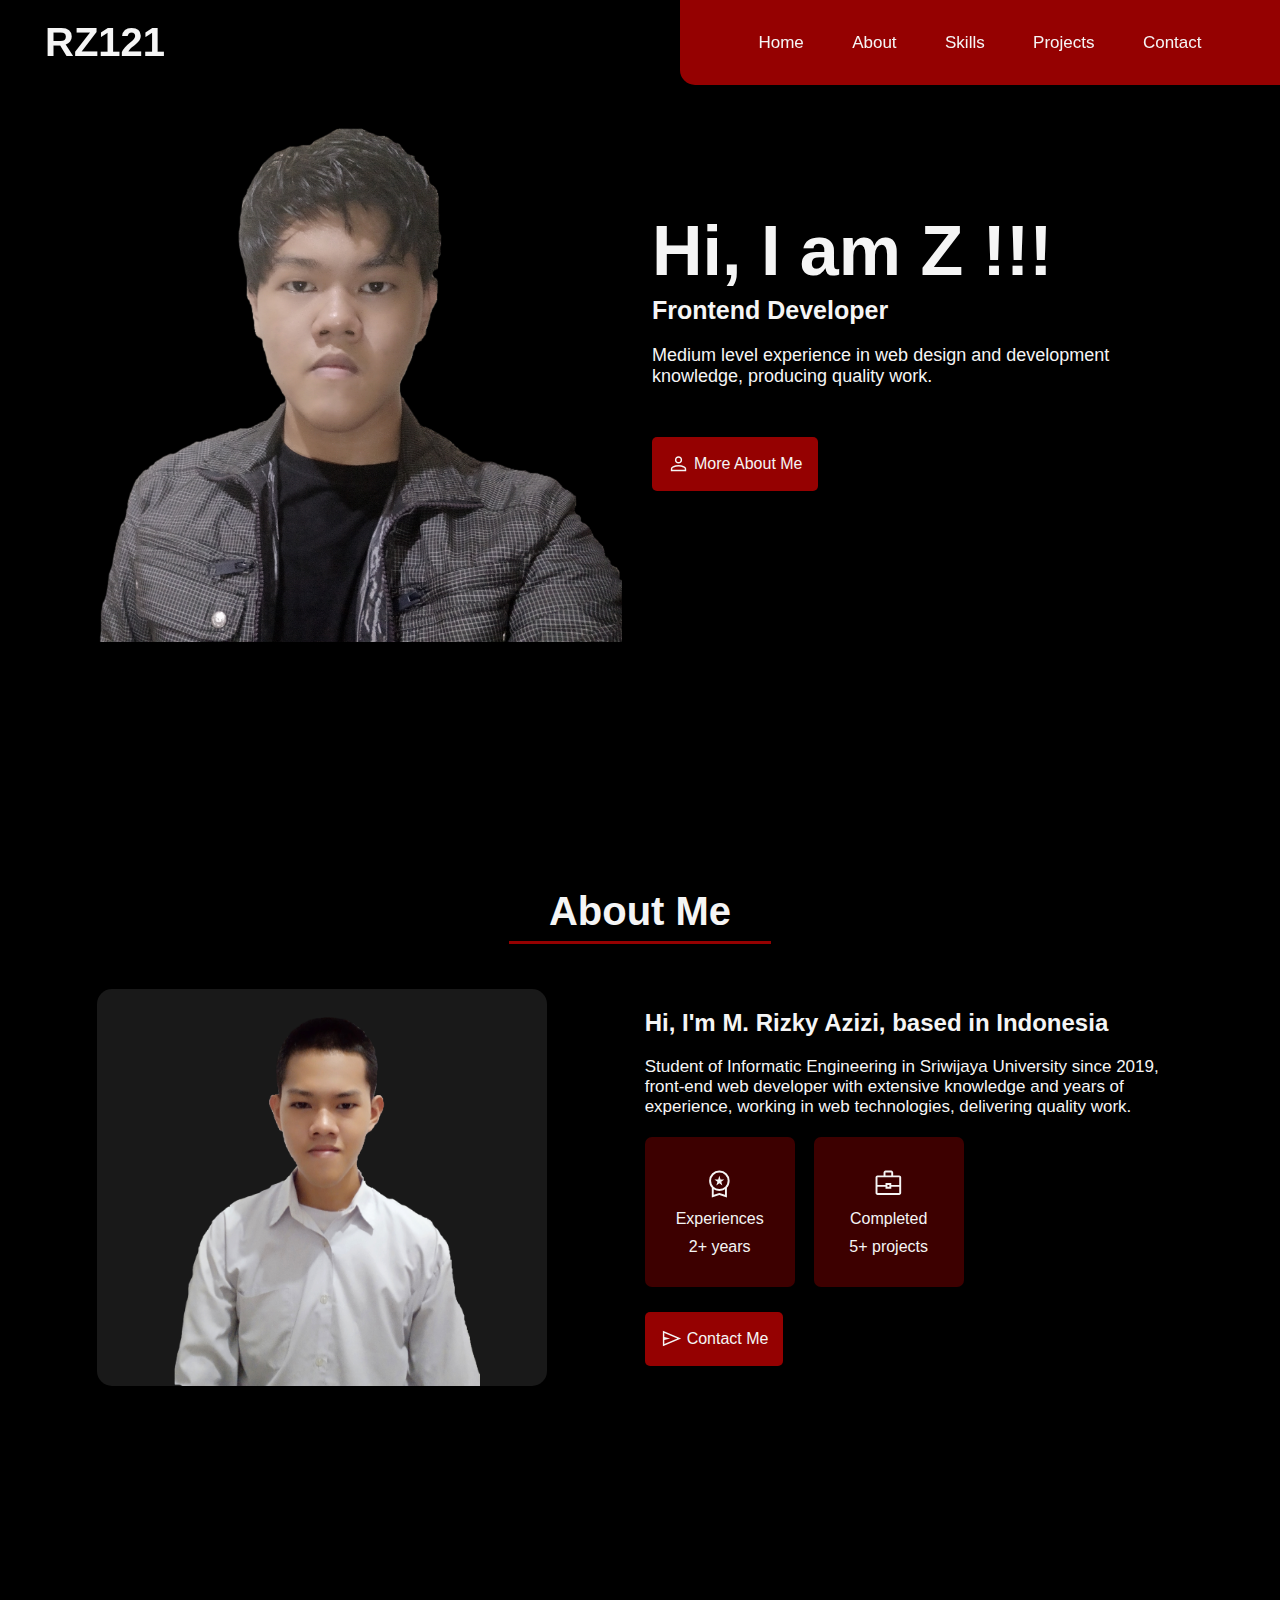
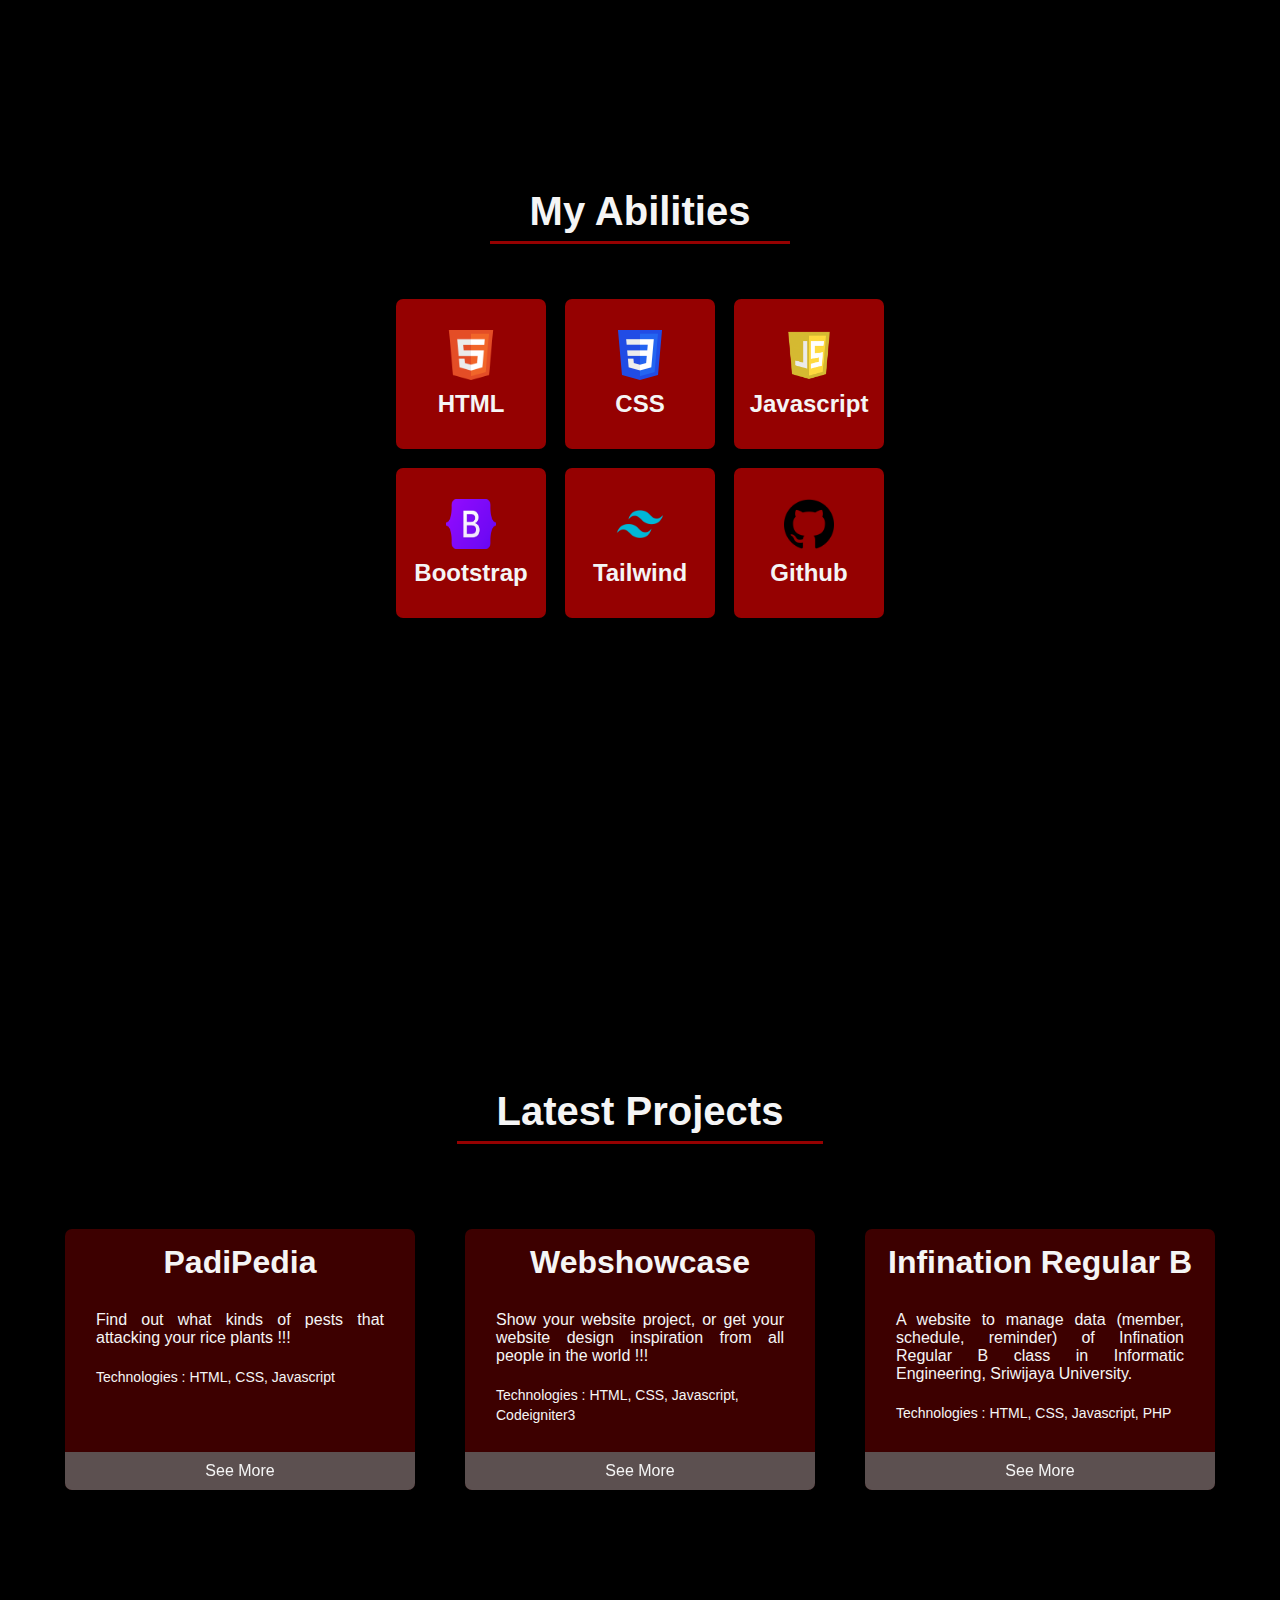
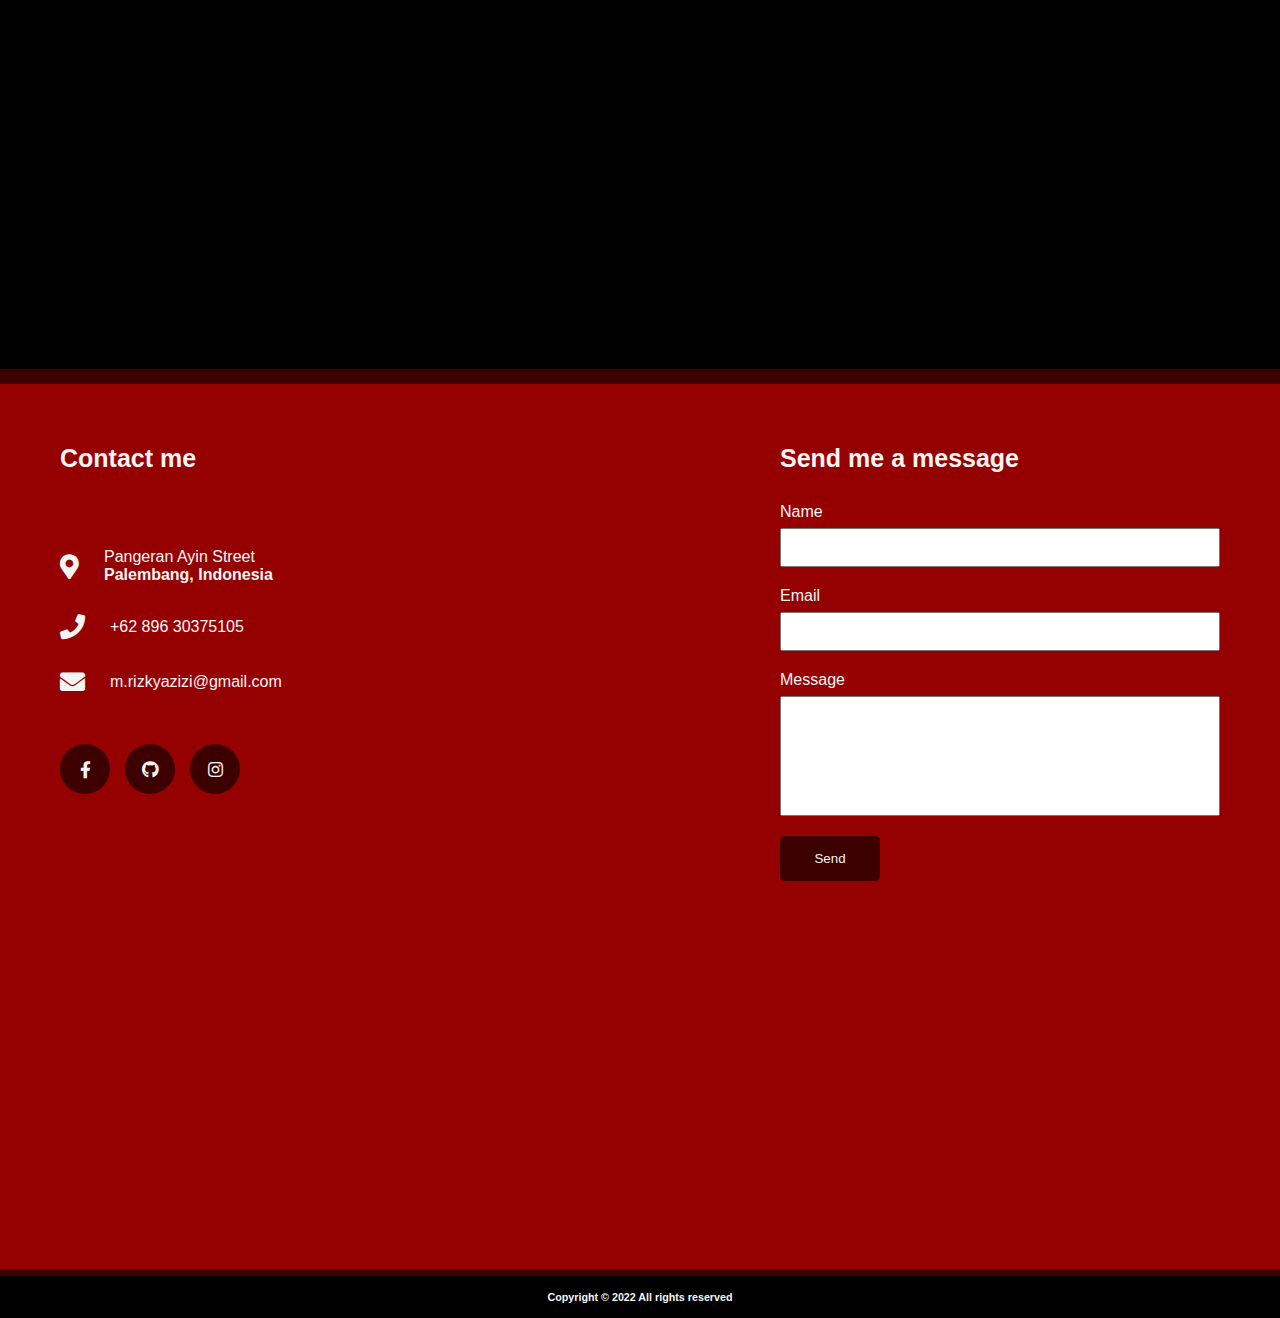
<file: index.html>
<!DOCTYPE html>
<html lang="en">
<head>
    <meta charset="UTF-8">
    <meta http-equiv="X-UA-Compatible" content="IE=edge">
    <meta name="viewport" content="width=device-width, initial-scale=1.0">
    <link rel="stylesheet" href="./assets/css/app.css">
    <link rel="stylesheet" href="./assets/icons/fa-css/all.min.css">
	<link rel="stylesheet" href="./assets/icons/fa-css/fontawesome.min.css">
    <script defer src="./assets/scripts/app.js"></script>
    <title>ZFolio</title>
</head>
<body>
    <header>
        <nav class="flex flex-wrap jc-space-between w-100">
            <section class="nav-brand pd-20">
                <h1 class="brand-title">RZ121</h1>
            </section>
            <section class="burger" onclick="openNav()">
                <span class="burger-line"></span>
                <span class="burger-line"></span>
                <span class="burger-line"></span>
            </section>
            <ul class="nav-list-group pd-30 flex jc-space-evenly ai-center">
                <li class="nav-list"><a id ="home" class="nav-link scroll-link">Home</a></li>
                <li class="nav-list"><a id ="about" class="nav-link scroll-link">About</a></li>
                <li class="nav-list"><a id ="skills" class="nav-link scroll-link">Skills</a></li>
                <li class="nav-list"><a id="projects" class="nav-link scroll-link">Projects</a></li>
                <li class="nav-list"><a id="contact" class="nav-link scroll-link">Contact</a></li>
            </ul>
        </nav>
    </header>
    <main class="flex flex-column w-100">
        <section class="home flex flex-wrap jc-center" id="home">
            <img class="home-image" src="assets/img/jumbo-image.png" alt="home-image" draggable="false">
            <div class="home-content">
                <h1 class="home-title">Hi, I am Z !!!</h1>
                <h3 class="home-subtitle">Frontend Developer</h3>
                <p class="home-description">Medium level experience in web design and development knowledge, producing quality work.</p>
                <p class="button scroll-link flex col-gap-3 ai-center" id="about"><svg class="person-symbol" xmlns="http://www.w3.org/2000/svg" height="24" width="24" viewBox="0 0 50 50"><path d="M24 23.95Q20.7 23.95 18.6 21.85Q16.5 19.75 16.5 16.45Q16.5 13.15 18.6 11.05Q20.7 8.95 24 8.95Q27.3 8.95 29.4 11.05Q31.5 13.15 31.5 16.45Q31.5 19.75 29.4 21.85Q27.3 23.95 24 23.95ZM8 40V35.3Q8 33.4 8.95 32.05Q9.9 30.7 11.4 30Q14.75 28.5 17.825 27.75Q20.9 27 24 27Q27.1 27 30.15 27.775Q33.2 28.55 36.55 30Q38.1 30.7 39.05 32.05Q40 33.4 40 35.3V40ZM11 37H37V35.3Q37 34.5 36.525 33.775Q36.05 33.05 35.35 32.7Q32.15 31.15 29.5 30.575Q26.85 30 24 30Q21.15 30 18.45 30.575Q15.75 31.15 12.6 32.7Q11.9 33.05 11.45 33.775Q11 34.5 11 35.3ZM24 20.95Q25.95 20.95 27.225 19.675Q28.5 18.4 28.5 16.45Q28.5 14.5 27.225 13.225Q25.95 11.95 24 11.95Q22.05 11.95 20.775 13.225Q19.5 14.5 19.5 16.45Q19.5 18.4 20.775 19.675Q22.05 20.95 24 20.95ZM24 16.45Q24 16.45 24 16.45Q24 16.45 24 16.45Q24 16.45 24 16.45Q24 16.45 24 16.45Q24 16.45 24 16.45Q24 16.45 24 16.45Q24 16.45 24 16.45Q24 16.45 24 16.45ZM24 37Q24 37 24 37Q24 37 24 37Q24 37 24 37Q24 37 24 37Q24 37 24 37Q24 37 24 37Q24 37 24 37Q24 37 24 37Z"/></svg>More About Me</p>
            </div>
        </section>
        <section class="profile flex flex-column min-height-100" id="about">
            <div class="section-title w-100 flex flex-column ai-center">
                <span class="section-title-text flex flex-column ai-center">
                    <h1>About Me</h1>
                </span>
            </div>
            <div class="section-content flex flex-wrap pd-20 w-100 jc-space-evenly">
                <div class="profile-image-container flex jc-center">
                    <img src="./assets/img/profile-image.png" alt="profile-picture" class="profile-image">
                </div>
                <aside class="profile-description pd-20">
                    <h2 class="profile-title">Hi, I'm M. Rizky Azizi, based in Indonesia</h2>
                    <p class="description">Student of Informatic Engineering in Sriwijaya University since 2019, front-end web developer with extensive knowledge and years of experience, working in web technologies, delivering quality work.</p>
                    <div class="card-container profile-card w-100 flex flex-wrap">
                        <div class="small-card w-100 flex flex-column ai-center jc-center">
                            <svg xmlns="http://www.w3.org/2000/svg" height="32" width="32" viewBox="0 0 50 50"><path d="M19.25 27.4 21.05 21.65 16.3 17.95H22.1L24 12L25.85 17.95H31.7L26.95 21.65L28.7 27.4L24 23.85ZM12.2 46V30.8Q9.95 28.45 8.975 25.65Q8 22.85 8 20Q8 13.2 12.6 8.6Q17.2 4 24 4Q30.8 4 35.4 8.6Q40 13.2 40 20Q40 22.85 39.025 25.65Q38.05 28.45 35.8 30.8V46L24 42.05ZM24 33Q29.45 33 33.225 29.225Q37 25.45 37 20Q37 14.55 33.225 10.775Q29.45 7 24 7Q18.55 7 14.775 10.775Q11 14.55 11 20Q11 25.45 14.775 29.225Q18.55 33 24 33ZM15.2 41.8 24 39.05 32.8 41.8V33.25Q30.8 34.7 28.5 35.35Q26.2 36 24 36Q21.8 36 19.5 35.35Q17.2 34.7 15.2 33.25ZM24 37.5Q24 37.5 24 37.5Q24 37.5 24 37.5Q24 37.5 24 37.5Q24 37.5 24 37.5Z"/></svg>
                            <p class="small-card-title">Experiences</p>
                            <p class="small-card-description">2+ years</p>
                        </div>
                        <div class="small-card w-100 flex flex-column ai-center jc-center">
                            <svg xmlns="http://www.w3.org/2000/svg" height="32" width="32" viewBox="0 0 50 50"><path d="M16.5 11.55V7Q16.5 5.8 17.4 4.9Q18.3 4 19.5 4H28.5Q29.7 4 30.6 4.9Q31.5 5.8 31.5 7V11.55H41Q42.2 11.55 43.1 12.45Q44 13.35 44 14.55V39Q44 40.2 43.1 41.1Q42.2 42 41 42H7Q5.8 42 4.9 41.1Q4 40.2 4 39V14.55Q4 13.35 4.9 12.45Q5.8 11.55 7 11.55ZM19.5 11.55H28.5V7Q28.5 7 28.5 7Q28.5 7 28.5 7H19.5Q19.5 7 19.5 7Q19.5 7 19.5 7ZM41 29.45H28.55V32.45H19.55V29.45H7V39Q7 39 7 39Q7 39 7 39H41Q41 39 41 39Q41 39 41 39ZM22.55 29.45H25.55V26.45H22.55ZM7 26.45H19.55V23.45H28.55V26.45H41V14.55Q41 14.55 41 14.55Q41 14.55 41 14.55H7Q7 14.55 7 14.55Q7 14.55 7 14.55ZM24 27.95Q24 27.95 24 27.95Q24 27.95 24 27.95Q24 27.95 24 27.95Q24 27.95 24 27.95Q24 27.95 24 27.95Q24 27.95 24 27.95Q24 27.95 24 27.95Q24 27.95 24 27.95Z"/></svg>
                            <p class="small-card-title">Completed</p>
                            <p class="small-card-description">5+ projects</p>
                        </div>
                    </div>
                    <p class="button scroll-link profile-btn flex ai-center col-gap-3" id="contact"><svg xmlns="http://www.w3.org/2000/svg" height="24" width="24" viewBox="0 0 50 50"><path d="M6 40V8L44 24ZM9 35.35 36.2 24 9 12.5V20.9L21.1 24L9 27ZM9 35.35V24V12.5V20.9V27Z"/></svg>Contact Me</p>
                </aside>
            </div>
        </section>
        <section class="skills flex flex-column ai-center min-height-100" id="skills">
            <div class="section-title w-100 flex flex-column ai-center">
                <span class="section-title-text flex flex-column ai-center">
                    <h1>My Abilities</h1>
                </span>
            </div>
            <div class="card-container skill-container flex jc-center flex-wrap">
                <div class="small-card w-100 flex flex-column ai-center jc-center pd-10">
                    <img src="assets/img/skills/html-logo.png" alt="skill-logo" class="small-card-image">
                    <h2 class="small-card-title">HTML</h2>
                </div>
                <div class="small-card w-100 flex flex-column ai-center jc-center">
                    <img src="assets/img/skills/css-logo.png" alt="skill-logo" class="small-card-image">
                    <h2 class="small-card-title">CSS</h2>
                </div>
                <div class="small-card w-100 flex flex-column ai-center jc-center">
                    <img src="assets/img/skills/javascript-logo.png" alt="skill-logo" class="small-card-image">
                    <h2 class="small-card-title">Javascript</h2>
                </div>
                <div class="small-card w-100 flex flex-column ai-center jc-center">
                    <img src="assets/img/skills/bootstrap-logo.png" alt="skill-logo" class="small-card-image">
                    <h2 class="small-card-title">Bootstrap</h2>
                </div>
                <div class="small-card w-100 flex flex-column ai-center jc-center">
                    <img src="assets/img/skills/tailwind-logo.png" alt="skill-logo" class="small-card-image">
                    <h2 class="small-card-title">Tailwind</h2>
                </div>
                <div class="small-card w-100 flex flex-column ai-center jc-center">
                    <img src="assets/img/skills/github-logo.png" alt="skill-logo" class="small-card-image">
                    <h2 class="small-card-title">Github</h2>
                </div>
            </div>
            <div class="slider w-100 pd-20 jc-center">
                <svg xmlns="http://www.w3.org/2000/svg" height="48" width="48" class="left-slider"><path d="M28.05 36 16 23.95 28.05 11.9 30.2 14.05 20.3 23.95 30.2 33.85Z"/></svg>
                <svg xmlns="http://www.w3.org/2000/svg" height="48" width="48" class="right-slider"><path d="M18.75 36 16.6 33.85 26.5 23.95 16.6 14.05 18.75 11.9 30.8 23.95Z"/></svg>
            </div>
        </section>
        <section class="projects flex flex-column ai-center min-height-100" id="projects">
            <div class="section-title w-100 flex flex-column ai-center">
                <span class="section-title-text flex flex-column ai-center">
                    <h1>Latest Projects</h1>
                </span>
            </div>
            <div class="card-container projects-container flex jc-center flex-wrap">
                <article class="text-card project-card flex flex-column">
                    <h1 class="text-card-title">PadiPedia</h1>
                    <p class="text-card-description">Find out what kinds of pests that attacking your rice plants !!!</p>
                    <p class="text-card-note">Technologies : HTML, CSS, Javascript</p>
                    <a href="#" class="article-card-link">See More</a>
                </article>
                <article class="text-card project-card flex flex-column">
                    <h1 class="text-card-title">Webshowcase</h1>
                    <p class="text-card-description">Show your website project, or get your website design inspiration from all people in the world !!!</p>
                    <p class="text-card-note">Technologies : HTML, CSS, Javascript, Codeigniter3</p>
                    <a href="#" class="article-card-link">See More</a>
                </article>
                <article class="text-card project-card flex flex-column">
                    <h1 class="text-card-title">Infination Regular B</h1>
                    <p class="text-card-description">A website to manage data (member, schedule, reminder) of Infination Regular B class in Informatic Engineering, Sriwijaya University.</p>
                    <p class="text-card-note">Technologies : HTML, CSS, Javascript, PHP</p>
                    <a href="#" class="article-card-link">See More</a>
                </article>
            </div>
        </section>
        <section class="contact flex flex-wrap jc-space-between min-height-100 pd-30" id="contact">
            <div class="contact-info flex flex-column pd-30">
                <h3 class="contact-title">Contact me</h3>
                <ul class="contact-info-list flex flex-column">
                    <li class="flex ai-center">
                        <i class="fa-solid fa-location-dot"></i>
                        <div class="info-address">
                            <p>Pangeran Ayin Street</p>
                            <strong>Palembang, Indonesia</strong>
                        </div>
                    </li>
                    <li class="flex ai-center">
                        <i class="fa-solid fa-phone"></i>
                        <p>+62 896 30375105</p>
                    </li>
                    <li class="flex ai-center">
                        <i class="fa-solid fa-envelope"></i>
                        <p>m.rizkyazizi@gmail.com</p>
                    </li>
                </ul>
                <div class="social-media flex w-100">
                    <div class="card-logo flex jc-center ai-center round">
                        <i class="fa-brands fa-facebook-f"></i>
                    </div>
                    <div class="card-logo flex jc-center ai-center round">
                        <i class="fa-brands fa-github"></i>
                    </div>
                    <div class="card-logo flex jc-center ai-center round">
                        <i class="fa-brands fa-instagram"></i>
                    </div>
                </div>
            </div>
            <div class="message flex flex-column pd-30">
                <h3 class="contact-title">Send me a message</h3>
                <form class="message-form flex flex-column">
                    <label for="name">Name</label>
                    <input type="text" id="name" name="name">
                    <label for="email">Email</label>
                    <input type="text" id="email" name="email">
                    <label for="message-text">Message</label>
                    <textarea name="message-text" id="message-text"></textarea>
                    <button type="button" class="button contact-button">Send</button>
                </form>
            </div>
        </section>
    </main>
    <footer class="flex jc-center ai-center">
        <h6>Copyright &copy; 2022 All rights reserved</h6>
    </footer>
</body>
</html>
</file>
<file: assets/css/app.css>
:root{
    --black: #000000;
    --darkRed: #3D0000;
    --red: #950101;
    --lightRed: #FF0000;
    --white: #f5f5f5;
    --grey: #383838;
    --softBlack: #191919;
}
*{
    margin: 0;
    padding: 0;
    box-sizing: border-box;
    font-family: Helvetica;
    font-family: Helvetica, Arial, sans-serif;
    scrollbar-width: none;
}
*::-webkit-scrollbar{
    width: 0px;
}
/* ========= REUSABLE CSS  =========*/
.flex{display: flex}
.flex-column{flex-direction: column}
.flex-wrap{flex-wrap: wrap}
.jc-center{justify-content: center}
.jc-space-between{justify-content: space-between}
.jc-space-evenly{justify-content: space-evenly}
.jc-space-around{justify-content: space-around}
.ai-center{align-items: center}
.w-100{width: 100%}
.min-height-100{min-height: 100vh}
.pd-20{padding: 20px}
.pd-30{padding: 30px}
.border-active{border: 1px solid}
.col-gap-3{column-gap: 3px;}
.round{border-radius: 50%;}
/* ==================================================== */
body{
    background-color: var(--black);
    color: var(--white);
}
header{
    position: relative;
}
.scrolled-nav{
    z-index: 1;
    background-color: var(--red);
    border-bottom: 5px solid var(--lightRed);
}
a{
    text-decoration: none;
    color: var(--white);
}
input,textarea{
    outline: none;
    resize: none;
}
nav{
    position: fixed;
    transition: all 0.5s;
}
.nav-brand{padding-left: 45px}
.brand-title{
    color: var(--white);
    font-size: 40px;
}
.nav-list-group{
    list-style: none;
    width: 500px;
    background-color: var(--red);
    border-bottom-left-radius: 15px;
}
.nav-link{
    text-decoration: none;
    display: inline-block;
    color: var(--white);
    font-size: 14px;
}
.nav-link:hover{
    color: var(--darkRed);
    cursor: pointer;
}
.burger{
    display: none;
    flex-direction: column;
    align-self: center;
}
.burger-line{
    display: inline-block;
    width: 45px;
    height: 5px;
    background-color: var(--white);
    margin-bottom: 5px;
    border-radius: 2px;
}
.burger:hover{cursor: pointer}
.home{
    padding-top: 111px;
    min-height: calc(100vh - 111px);
    margin-bottom: 50px;
}
.home-image{
    width: 450px;
    height: 450px;
    border-bottom-left-radius: 40%;
    border-bottom-right-radius: 40%;
}
.home-content{
    width: 45%;
    min-width: 350px;
    margin-left: 10px;
    padding: 20px;
    padding-top: 100px;
}
.home-title{
    font-size: 35px;
    margin-bottom: 5px;
}
.home-subtitle{
    font-size: 20px;
    margin-bottom: 20px;
}
.home-description{
    font-size: 15px;
    margin-bottom: 50px;
}
.button{
    padding: 15px;
    background-color: var(--red);
    color: var(--white);
    width: fit-content;
    border: none;
    border-radius: 5px;
    outline: none;
}
.button:hover{
    background-color: var(--darkRed);
    cursor: pointer;
}
svg{
    fill: var(--white);
}
.section-title{
    padding: 25px;
    padding-top: 50px;
    font-size: 20px;
}
.section-title-text{
    position: relative;
    z-index: -1;
    padding-left: 40px;
    padding-right: 40px;
    padding-bottom: 10px;
    text-align: center;
}
.section-title-text::after{
    content: "";
    position: absolute;
    bottom: 0;
    width: 100%;
    height: 3px;
    background-color: var(--red);
    margin-top: 10px;
}
.profile-description{width: 45%;}
.profile-image-container{
    max-width: 350px;
    height: 350px;
    align-items: flex-end;
    overflow: hidden;
    padding-top: 15px;
    border-radius: 15px;
    background-color: var(--softBlack);
}
.profile-image{
    width: 100%;
    height: 100%;
}
.profile-title{margin-bottom: 20px;}
.description{
    font-size: 17px;
    margin-bottom: 20px;
}
.profile-btn{
    margin-top: 25px;
}
.card-container{
    gap: 19px;
}
.small-card{
    transition: box-shadow 0.5s;
    min-width: 120px;
    max-width: 150px;
    min-height: 150px;
    padding: 10px;
    background-color: var(--darkRed);
    border-radius: 7px;
    row-gap: 10px;
}
.small-card:hover{
    cursor: pointer;
    box-shadow: 0.5px 1px 10px 4px var(--grey);
    text-shadow: 0px 0.5px white;
}
.small-card-image{
    width: 50px;
    height: 50px;
}
.skill-container{
    padding: 30px;
    width: 100%;
    max-width: 600px;
}
.skill-container .small-card{
    background-color: var(--red);
}
.slider{
    display: none;
    column-gap: 40px;
}
.slider svg:hover{
    cursor: pointer;
}
.projects-container{
    margin-top: 40px;
    padding: 20px;
    column-gap: 50px;
    row-gap: 50px;
}
.text-card{
    width: 100%;
    max-width: 350px;
    padding: 15px;
    background-color: var(--darkRed);
    border-radius: 7px;
    align-items: center;
    position: relative;
    overflow: hidden;
    transition: box-shadow 0.5s;
}
.text-card:hover{
    box-shadow: 0.5px 1px 5px 4px var(--softBlack);
    cursor: default;
}
.text-card-title{
    margin-bottom: 30px;
}
.text-card-description{
    width: 90%;
    margin-bottom: 20px;
    text-align: justify;
}
.text-card-note{
    width: 90%;
    line-height: 20px;
    font-size: 14px;
    margin-bottom: 50px;
}
.article-card-link{
    position: absolute;
    width: 100%;
    bottom: 0;
    padding: 10px;
    text-align: center;
    background-color: rgba(100, 100, 100, 0.8);
}
.article-card-link:hover{
    cursor: pointer;
}
.contact{
    background-color: var(--red);
    border-top: 15px solid var(--darkRed);
    row-gap: 30px;
    column-gap: 30px;
    margin-top: 30px;
}
.contact-info{
    width: 100%;
    max-width: 400px;
}
.contact-title{
    margin-bottom: 30px;
    font-size: 25px;
}
.contact-info-list{
    row-gap: 30px;
    margin-top: 45px;
    margin-bottom: 30px;
}
.contact-info-list i{
    font-size: 25px;
    margin-right: 25px;
}
.social-media{
    column-gap: 15px;
    font-size: 17px;
    margin-top: 20px;
}
.card-logo{
    padding: 10px;
    width: 50px;
    height: 50px;
    background-color: var(--darkRed);
    transition: box-shadow 0.5s;
}
.card-logo:hover{
    cursor: pointer;
    box-shadow: 0.5px 0.5px 10px 5px var(--lightRed);
}
.message{
    width: 100%;
    max-width: 500px;
}
.message-form label{
    margin-bottom: 7px;
}
.message-form input{
    margin-bottom: 20px;
}
.message-form input, .message-form textarea{
    width: 100%;
    padding: 10px;
}
.message-form textarea{
    height: 120px;
}
.contact-button{
    background-color: var(--darkRed);
    width: 100px;
    margin-top: 20px;
}
.contact-button:hover{
    opacity: 0.7;
}
footer{
    padding: 15px;
    border-top: 7px solid var(--darkRed);
    background-color: var(--black);
}
@media(max-width:854px){
    nav{
        height: 86px;
        overflow: hidden;
    }
    nav.active{
        background-color: var(--red);
        height: 550px;
    }
    .nav-list-group{
        width: 100%;
        border-radius: 0;
        flex-direction: column;
        align-items: flex-start;
        background-color: transparent;
        overflow: hidden;
    }
    .nav-list{
        margin-bottom: 40px;
        margin-left: 30px;
        padding: 10px;
    }
    .burger{
        display: flex;
        margin-right: 45px;
    }
    .home-image{
        width: 350px;
        height: 350px;
    }
    .home-content{
        padding-top: 70px;
    }
    .small-card{
        max-width: 120px;
        min-height: 120px;
        font-size: 12px;
    }
}
@media(max-width:728px){
    .brand-title{
        font-size: 25px;
    }
    .home-image{
        width: 250px;
        height: 250px;
    }
    .home-content{
        width: 100%;
        padding-top: 20px;
        display: flex;
        flex-direction: column;
        align-items: center;
        text-align: center;
    }
    .home-subtitle{
        font-size: 17px;
    }
    .button{
        font-size: 15px;
    }
    .profile-description{
        width: 100%;
        margin-top: 20px;
        text-align: center;
    }
    .profile-card{
        justify-content: center;
    }
    .profile-btn{
        margin: auto;
        margin-top: 20px;
    }
}
@media(max-width: 490px){
    .skill-container{
        flex-wrap: nowrap;
        overflow-x: auto;
        justify-content: flex-start;
        padding-left: 10px;
        padding-right: 10px;
        background-color: var(--softBlack);
        width: 95%;
        border-radius: 10px;
    }
    .slider{
        display: flex;
    }
}
@media(min-width:1051px){
    .home-image{
        width: 550px;
        height: 100%;
        max-height: 600px;
        border-radius: 0;
    }
    .home-title{
        font-size: 70px;
    }
    .home-subtitle{
        font-size: 25px;
    }
    .home-description{
        font-size: 18px;
    }
    .nav-link{
        font-size: 17px;
    }
    .nav-list-group{
        width: 600px;
    }
    .profile-image-container{
        max-width: 450px;
        min-height: 350px;
        height: auto;
    }
    .profile-image{
        width: 70%;
        height: 100%;
    }
}
</file>
